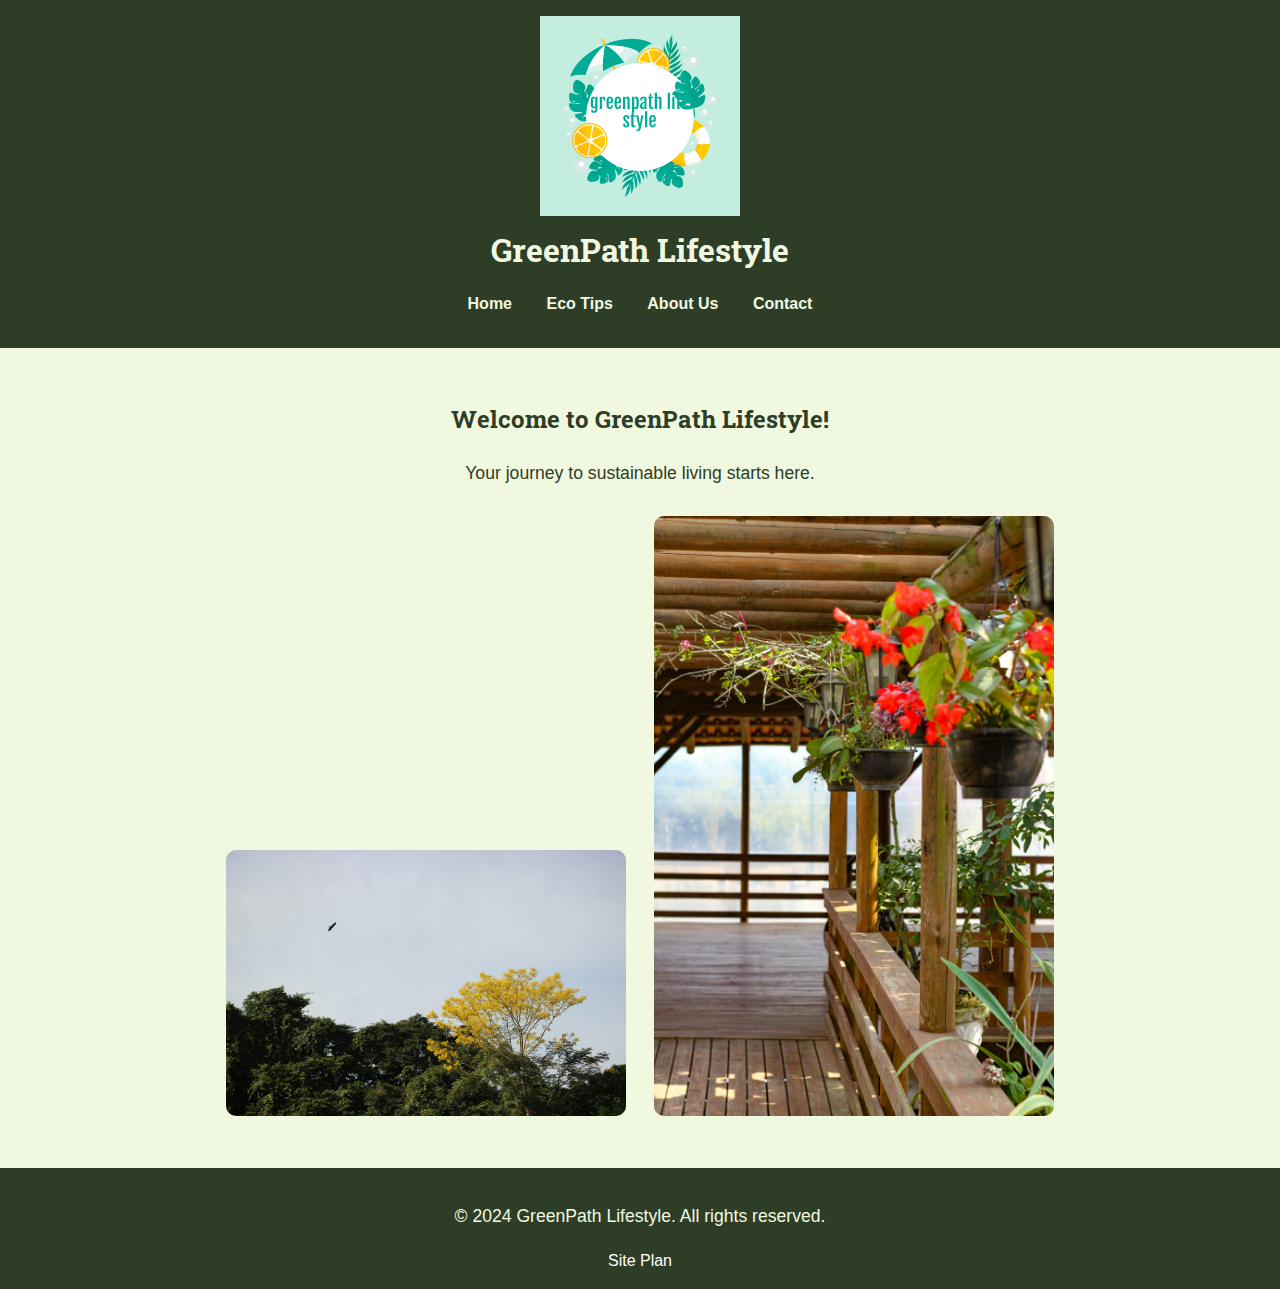
<file: index.html>
<!DOCTYPE html>
<html lang="en">
<head>
    <meta charset="UTF-8">
    <meta name="viewport" content="width=device-width, initial-scale=1.0">
    <title>GreenPath Lifestyle</title>
    <link rel="stylesheet" href="styles.css">
    <!-- Google Fonts for Roboto Slab -->
    <link href="https://fonts.googleapis.com/css2?family=Roboto+Slab:wght@400;700&display=swap" rel="stylesheet">
</head>
<body>
    <header>
        <img src="images/logo.png" /> 
        
        <h1>GreenPath Lifestyle</h1>
        <nav>
            <ul>
                <li><a href="index.html">Home</a></li>
                <li><a href="eco-tips.html">Eco Tips</a></li>
                <li><a href="about.html">About Us</a></li>
                <li><a href="contact.html">Contact</a></li>
            </ul>
        </nav>
    </header>

    <section id="home">
        <h2>Welcome to GreenPath Lifestyle!</h2>
        <p>Your journey to sustainable living starts here.</p>
        <img src="images/nature.jpg" alt="Sustainable Nature 1" class="home-image">
        <img src="images/lifestyle.jpg" alt="Eco Lifestyle 2" class="home-image">
    </section>

    <footer>
        <p>&copy; 2024 GreenPath Lifestyle. All rights reserved.</p>
        
        <a class="plan" href="https://askette828.github.io/personalsite-updated/site-plan.html" >Site Plan </a>
    </footer>
</body>
</html>
</file>
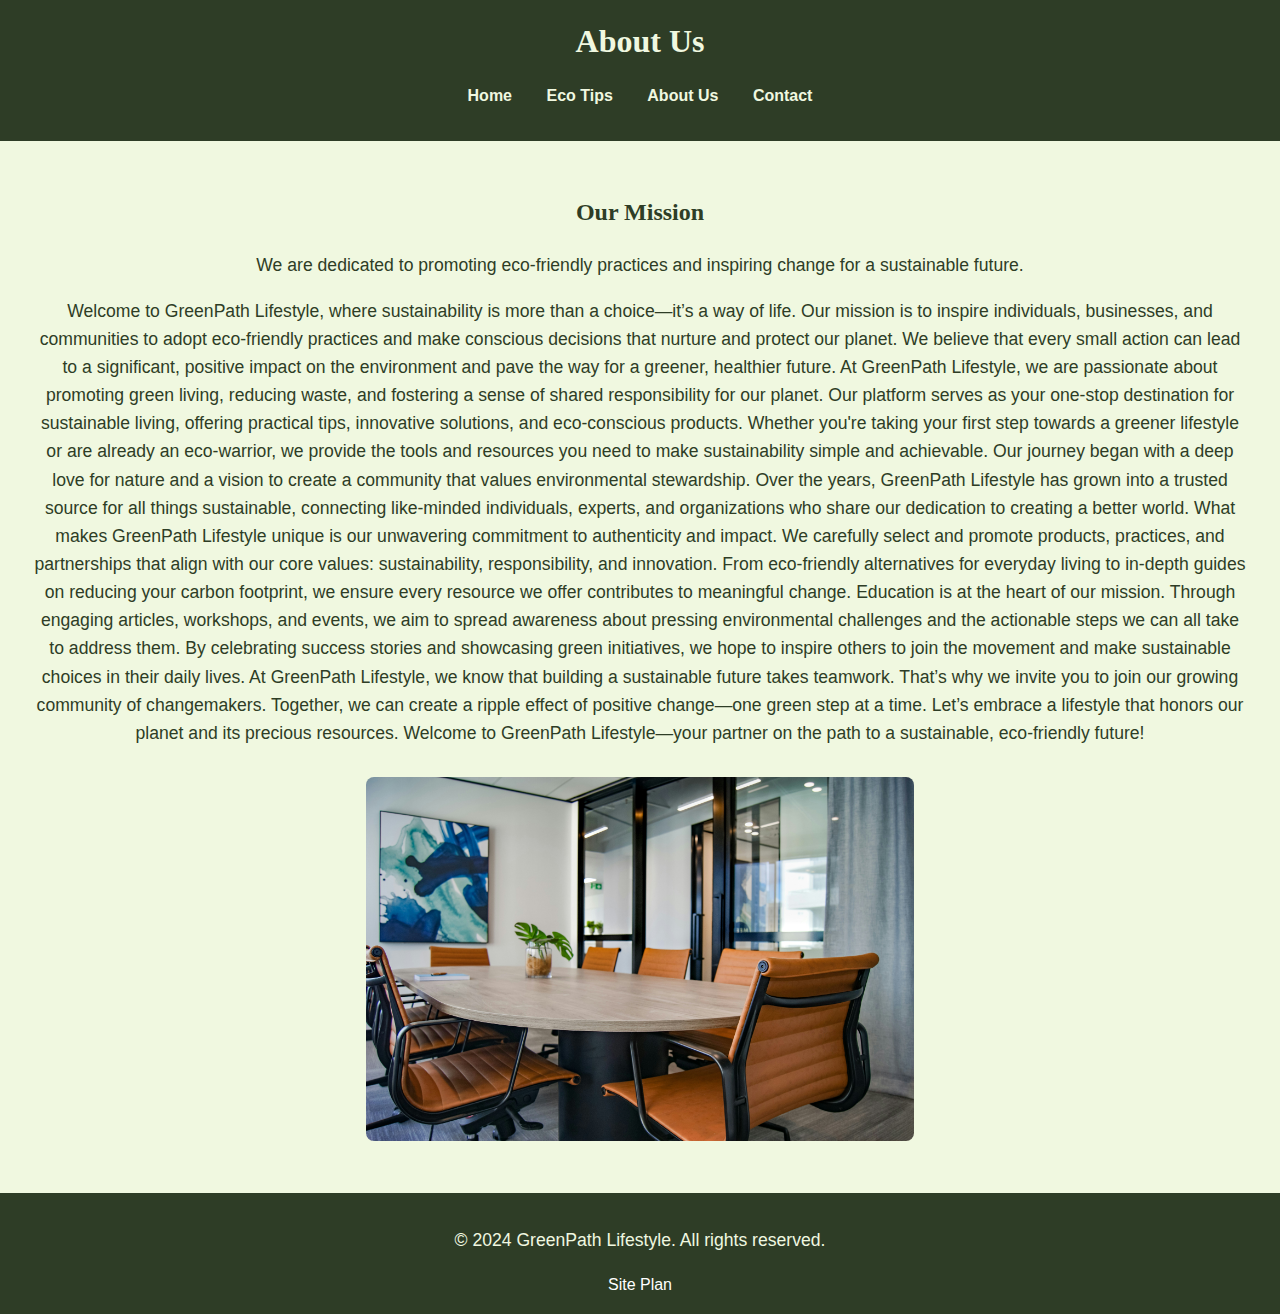
<file: about.html>
<!DOCTYPE html>
<html lang="en">
<head>
    <meta charset="UTF-8">
    <meta name="viewport" content="width=device-width, initial-scale=1.0">
    <title>About Us - GreenPath Lifestyle</title>
    <link rel="stylesheet" href="styles.css">
</head>
<body>
    <header>
        <h1>About Us</h1>
        <nav>
            <ul>
                <li><a href="index.html">Home</a></li>
                <li><a href="eco-tips.html">Eco Tips</a></li>
                <li><a href="about.html">About Us</a></li>
                <li><a href="contact.html">Contact</a></li>
            </ul>
        </nav>
    </header>

    <section id="about">
        <h2>Our Mission</h2>
        <p>We are dedicated to promoting eco-friendly practices and inspiring change for a sustainable future.</p>
        <p>
Welcome to GreenPath Lifestyle, where sustainability is more than a choice—it’s a way of life. Our mission is to inspire individuals, businesses, and communities to adopt eco-friendly practices and make conscious decisions that nurture and protect our planet. We believe that every small action can lead to a significant, positive impact on the environment and pave the way for a greener, healthier future.  

At GreenPath Lifestyle, we are passionate about promoting green living, reducing waste, and fostering a sense of shared responsibility for our planet. Our platform serves as your one-stop destination for sustainable living, offering practical tips, innovative solutions, and eco-conscious products. Whether you're taking your first step towards a greener lifestyle or are already an eco-warrior, we provide the tools and resources you need to make sustainability simple and achievable.  

Our journey began with a deep love for nature and a vision to create a community that values environmental stewardship. Over the years, GreenPath Lifestyle has grown into a trusted source for all things sustainable, connecting like-minded individuals, experts, and organizations who share our dedication to creating a better world.  

What makes GreenPath Lifestyle unique is our unwavering commitment to authenticity and impact. We carefully select and promote products, practices, and partnerships that align with our core values: sustainability, responsibility, and innovation. From eco-friendly alternatives for everyday living to in-depth guides on reducing your carbon footprint, we ensure every resource we offer contributes to meaningful change.  

Education is at the heart of our mission. Through engaging articles, workshops, and events, we aim to spread awareness about pressing environmental challenges and the actionable steps we can all take to address them. By celebrating success stories and showcasing green initiatives, we hope to inspire others to join the movement and make sustainable choices in their daily lives.  

At GreenPath Lifestyle, we know that building a sustainable future takes teamwork. That’s why we invite you to join our growing community of changemakers. Together, we can create a ripple effect of positive change—one green step at a time.  

Let’s embrace a lifestyle that honors our planet and its precious resources. Welcome to GreenPath Lifestyle—your partner on the path to a sustainable, eco-friendly future!  </p>
        <img src="images/aboutus.jpg" alt="Eco Team">
    </section>

    <footer>
        <p>&copy; 2024 GreenPath Lifestyle. All rights reserved.</p>
           <a class="plan"  href="https://askette828.github.io/personalsite-updated/site-plan.html" >Site Plan </a>
    </footer>
</body>
</html>
</file>
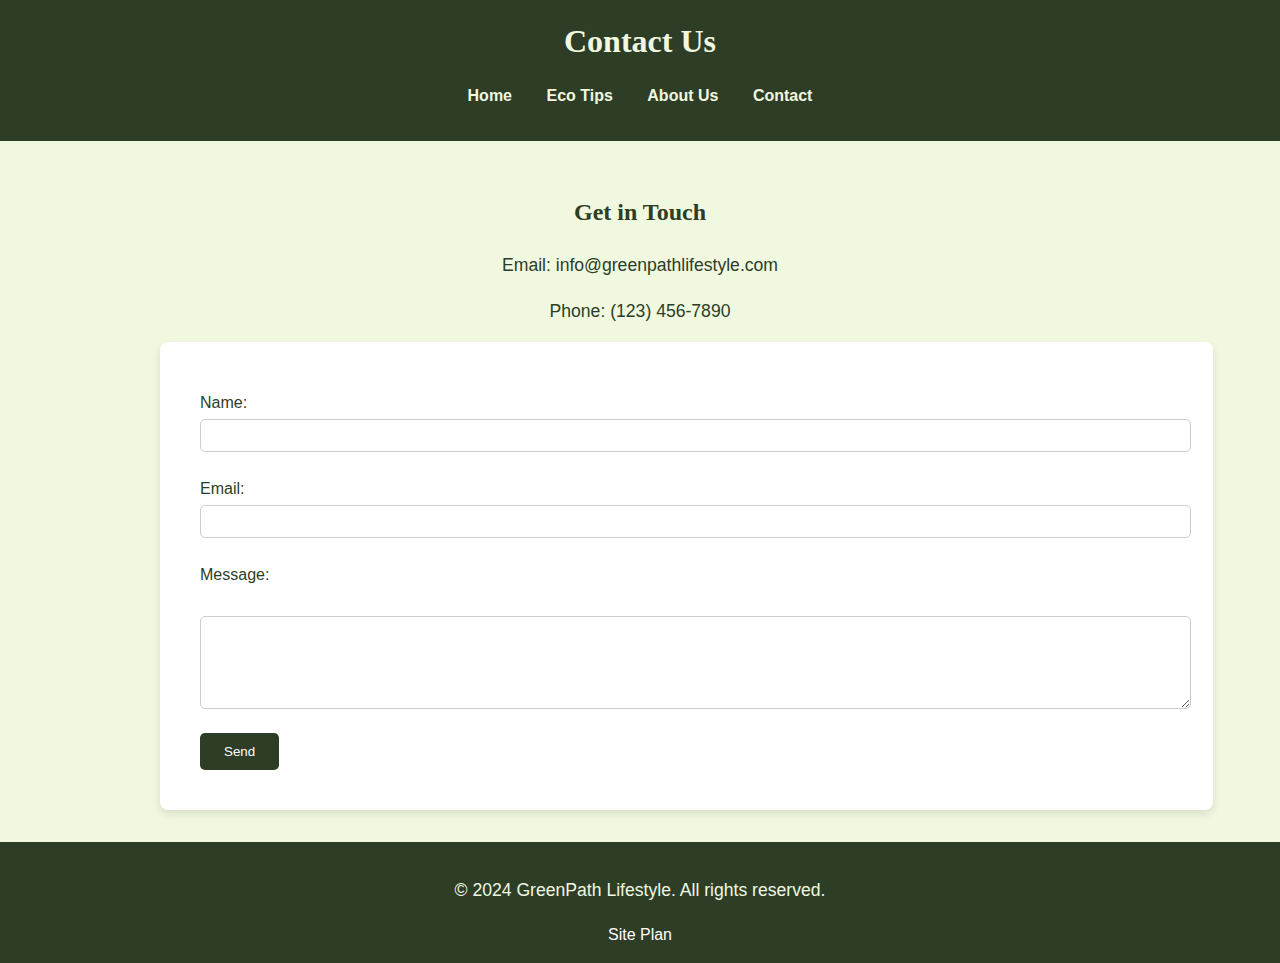
<file: contact.html>
<!DOCTYPE html>
<html lang="en">
<head>
    <meta charset="UTF-8">
    <meta name="viewport" content="width=device-width, initial-scale=1.0">
    <title>Contact Us - GreenPath Lifestyle</title>
    <link rel="stylesheet" href="styles.css">
</head>
<body>
    <header>
        <h1>Contact Us</h1>
        <nav>
            <ul>
                <li><a href="index.html">Home</a></li>
                <li><a href="eco-tips.html">Eco Tips</a></li>
                <li><a href="about.html">About Us</a></li>
                <li><a href="contact.html">Contact</a></li>
            </ul>
        </nav>
    </header>

    <section id="contact">
        <h2>Get in Touch</h2>
        <p>Email: info@greenpathlifestyle.com</p>
        <p>Phone: (123) 456-7890</p>
        <form action="#" method="post" class="contact-form">
            <label for="name">Name:</label>
            <input type="text" id="name" name="name" required><br>
            
            <label for="email">Email:</label>
            <input type="email" id="email" name="email" required><br>

            <label for="message">Message:</label><br>
            <textarea id="message" name="message" rows="5" required></textarea><br>

            <button type="submit">Send</button>
        </form>
    </section>

    <footer>
        <p>&copy; 2024 GreenPath Lifestyle. All rights reserved.</p>
   <a class="plan" href="https://askette828.github.io/personalsite-updated/site-plan.html" >Site Plan </a>
    </footer>
</body>
</html>
</file>
<file: styles.css>
body {
    font-family: Arial, sans-serif;
    margin: 0;
    padding: 0;
    color: #2E3D26;
    background-color: #F0F8E0;
    line-height: 1.6;
}
header {
    background-color: #2E3D26;
    color: #F0F8E0;
    padding: 1rem 0;
    text-align: center;
}
header h1 {
    font-family: 'Roboto Slab', serif;
    margin: 0;
}
nav ul {
    list-style: none;
    padding: 0;
}
nav ul li {
    display: inline;
    margin: 0 15px;
}
nav ul li a {
    color: #F0F8E0;
    text-decoration: none;
    font-weight: bold;
}
nav ul li a:hover {
    text-decoration: underline;
}
/* Sections */
section {
    padding: 2rem;
    text-align: center;
}
section h2 {
    font-family: 'Roboto Slab', serif;
    color: #2E3D26;
}
section img {
    width: 45%;
    margin: 1%;
    border-radius: 8px;
}
p {
    font-size: 1.1rem;
}
/* Form Styling */
/* = */
label {
    display: block;
    margin: 0.5rem 0 0.2rem;
}
input, textarea {
    width: 100%;
    padding: 0.5rem;
    margin-bottom: 1rem;
    border: 1px solid #ccc;
    border-radius: 5px;
}
button {
    background-color: #2E3D26;
    color: white;
    padding: 0.7rem 1.5rem;
    border: none;
    border-radius: 5px;
    cursor: pointer;
}
button:hover {
    background-color: #3E5D34;
}
/* Footer */
footer {
    background-color: #2E3D26;
    color: #F0F8E0;
    text-align: center;
    padding: 1rem 0;
    position: relative;
    bottom: 0;
    width: 100%;
}
.home-image {
    width: 100%; 
    height: 100%; 
    max-width: 400px;
    border-radius: 10px;
}
/* Form Styling */
form {
    text-align: left;
    background-color: #FFF;
    padding: 2.5rem; 
    border-radius: 8px;
    box-shadow: 0 4px 8px rgba(0, 0, 0, 0.1);
}
.contact-form {
    width: 80%;
    max-width: none;
    margin-left: 10vw; 
}
/* Eco-Tips Section */
#ecotips {
    padding: 2rem;
}
.tip {
    background-color: #f0f8e0;
    border-radius: 10px;
    margin-bottom: 20px;
    padding: 15px;
}
.tip h3 {
    color: #2e3d26;
    font-family: 'Roboto Slab', serif;
}
.tip p {
    color: #2e3d26;
}
.plan {
text-decoration: none; 
    color: white; 
    
}
</file>
